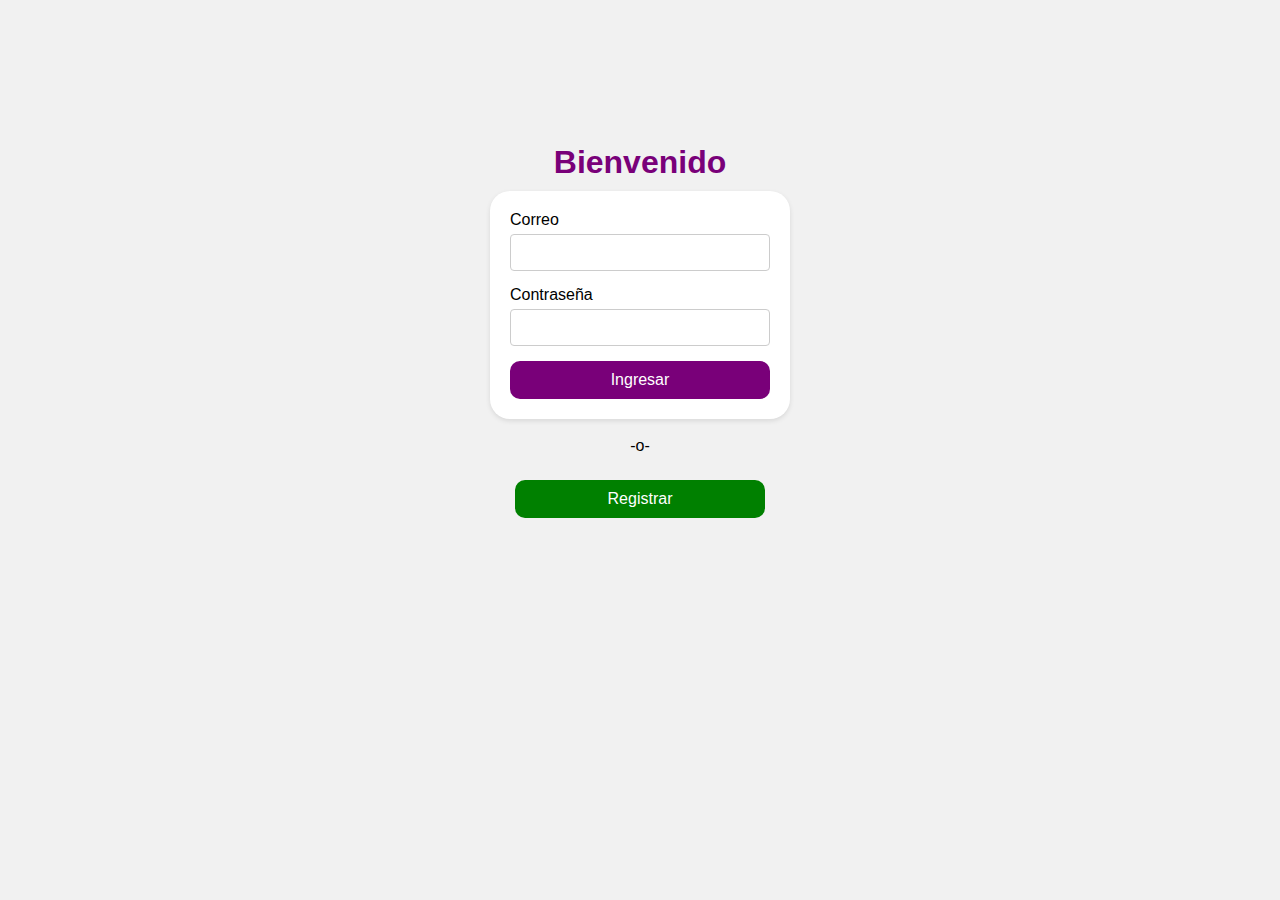
<file: index.html>
<!DOCTYPE html>
<html lang="en">
  <head>
    <meta charset="UTF-8">
    <meta name="viewport" content="width=device-width, initial-scale=1.0">
    <link rel="stylesheet" href="css/style.css">
    <title>Login</title>
  </head>
  <body id="body-login">
    <div id="login">
      <h1>Bienvenido</h1>
      <form id="form-login">
        <label for="email">Correo</label>
        <input type="email" name="email" id="email" required>
        <label for="pass">Contraseña</label>
        <input type="password" name="pass" id="pass" required>
        <input type="submit" value="Ingresar" id="boton-ingresar" class="submit">
      </form>
    </div>
    <br>
    <p>-o-</p>
    <button class="submit" id="boton-registrar">Registrar</button>

    <script type="module" src="js/app.js"></script>
  </body>
</html>
</file>
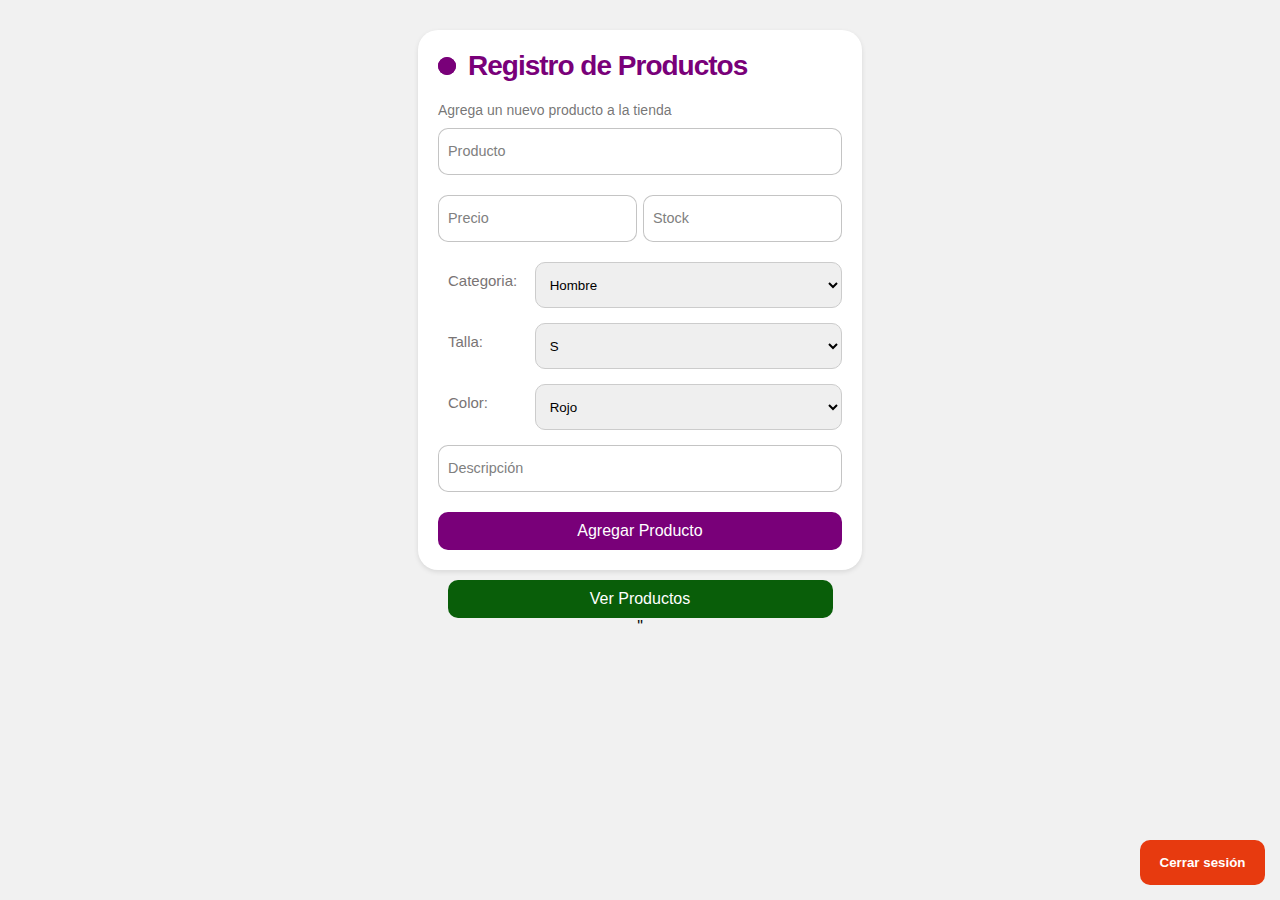
<file: home.html>
<!DOCTYPE html>
<html lang="en">
  <head>
    <meta charset="UTF-8">
    <meta name="viewport" content="width=device-width, initial-scale=1.0">
    <link rel="stylesheet" href="css/style.css">
    <title>Inicio</title>
  </head>
  <body>
    <div class="bienvenida-div">
      <h1 id="bienvenida"></h1>
    </div>

    <div class="alerta"></div>
    <form class="form" onsubmit="return CamposVacios()">
    <p class="title">Registro de Productos</p>
    <p class="message">Agrega un nuevo producto a la tienda</p>

        <label>
            <input required="" placeholder="" type="text" class="input" oninput="SoloLetras(this)" name="nombre" id="nombre" autocomplete="off">
            <span>Producto</span>
        </label> 

        <div class="flex">
            <label>
                <input required="" placeholder="" type="text" class="input" oninput="SoloDecimales(this)" name="precio" id="precio" autocomplete="off">
                <span>Precio</span>
            </label>
            
            <label>
                <input required="" placeholder="" type="text" class="input" oninput="SoloNumeros(this)" name="stock" id="stock" autocomplete="off">
                <span>Stock</span>
            </label>
        </div>

        <label>
        <div class="div-selector">
            <div class="label">
                <label for="categoria">Categoria:</label>
            </div>
            <select name="categoria" class="selector">
                <option value="hombre">Hombre</option>
                <option value="mujer">Mujer</option>
                <option value="niño">Niño</option>
                <option value="niña">Niña</option>
            </select>
        </div>
        </label>

        <label>
        <div class="div-selector">
            <div class="label">
                <label for="talla">Talla:</label>
            </div>
            <select name="talla" class="selector">
                <option value="s">S</option>
                <option value="m">M</option>
                <option value="l">L</option>
                <option value="xl">XL</option>
            </select>
        </div>
        </label>

        <label>
        <div class="div-selector">
            <div class="label">
                <label for="color">Color:</label>
            </div>
            <select name="color" class="selector">
                <option value="rojo">Rojo</option>
                <option value="azul">Azul</option>
                <option value="verde">Verde</option>
                <option value="amarillo">Amarillo</option>
            </select>
        </div>
        </label>

        <label>
            <input required="" placeholder="" type="text" class="input" oninput="SoloLetras(this)" name="descripcion" id="descripcion">
            <span>Descripción</span>
        </label>
        
        <button class="submit">Agregar Producto</button>
    </form>

    <div class="div-boton-productos">
      <button id="boton-productos" class="submit" onclick="window.location.href='productos.html'">Ver Productos</button>
    </div>
    <div class="div-boton-salir">
      <button id="boton-salir">Cerrar sesión</button>
    </div>

    <script type="module" src="js/home.js"></script>
    <script type="module" src="js/app.js"></script>
    <script src="js/validaciones.js"></script>"
  </body>
</html>
</file>
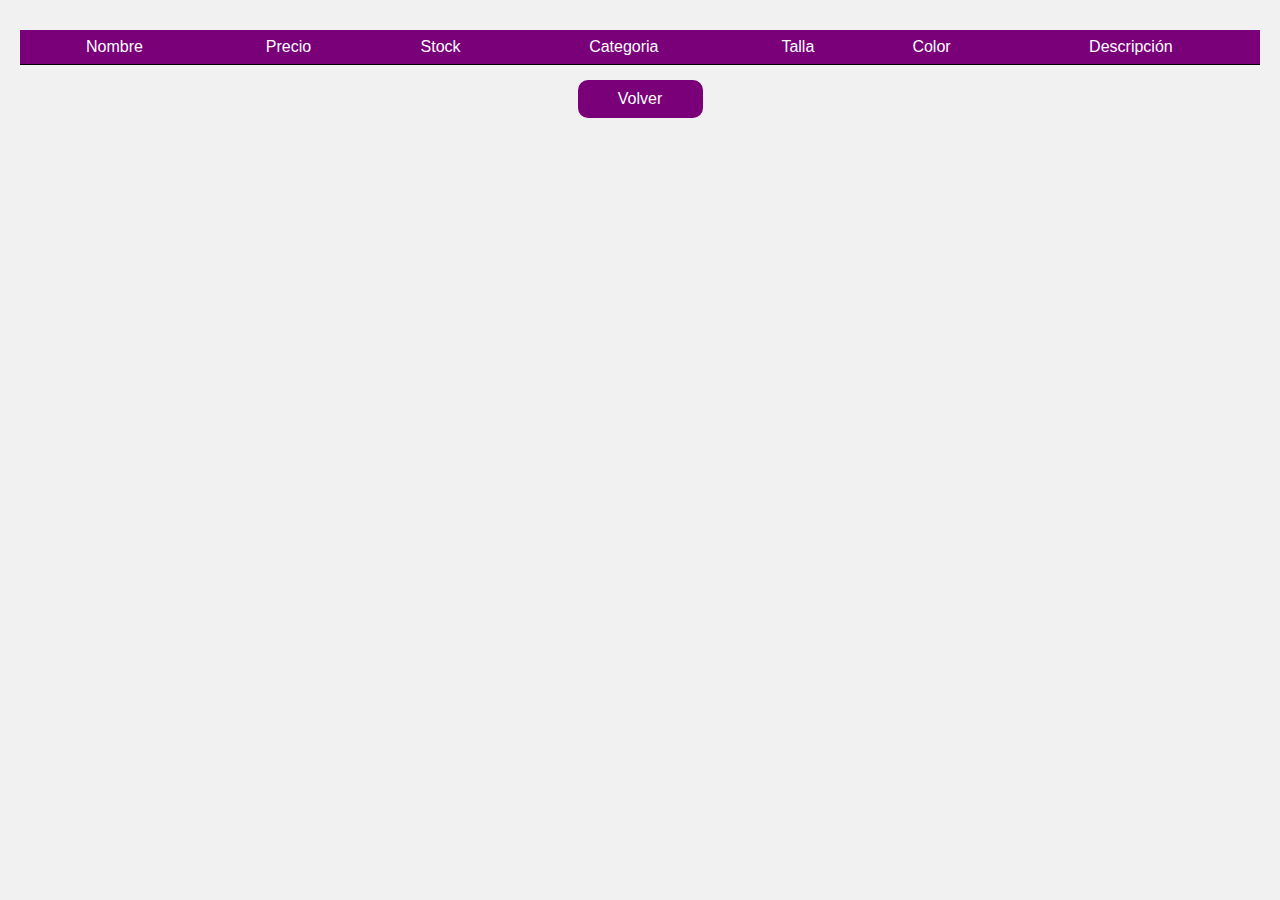
<file: productos.html>
<!DOCTYPE html>
<html lang="en">
<head>
    <meta charset="UTF-8">
    <meta name="viewport" content="width=device-width, initial-scale=1.0">
    <link rel="stylesheet" href="css/style.css">
    <title>Productos</title>
</head>
<body id="productos">
    <h1 id="bienvenida"></h1>
    <div id="alerta"></div>
    <table id="productos-table">
        <tr>
            <th id="esquina-superior-izquierda">Nombre</th>
            <th>Precio</th>
            <th>Stock</th>
            <th>Categoria</th>
            <th>Talla</th>
            <th>Color</th>
            <th id="esquina-superior-derecha">Descripción</th>
        </tr>
    </table>
    <button id="boton-volver" class="submit">Volver</button>

    <script type="module" src="js/productos.js"></script>
</body>
</html>
</file>
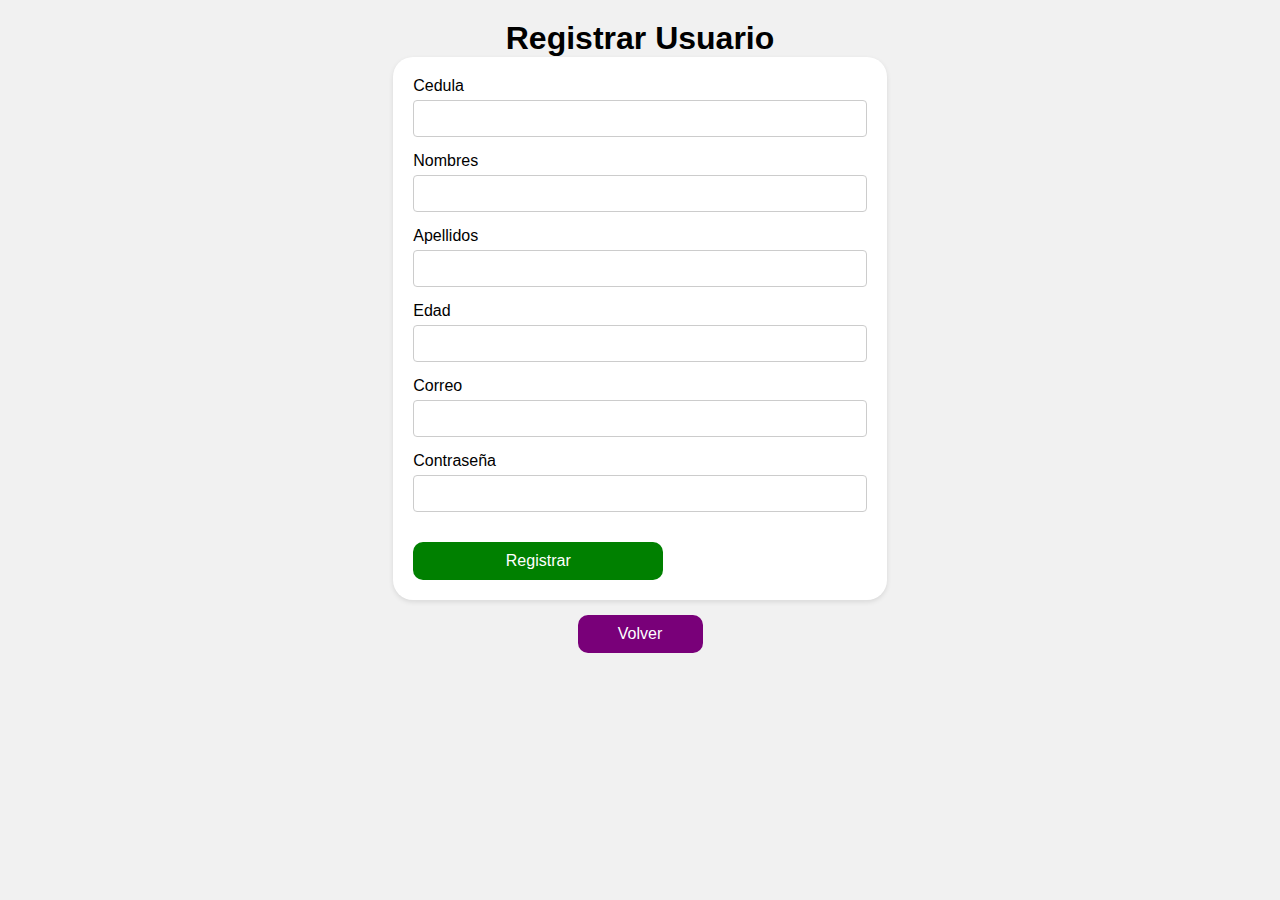
<file: registrar.html>
<!DOCTYPE html>
<html lang="en">
<head>
    <meta charset="UTF-8">
    <meta name="viewport" content="width=device-width, initial-scale=1.0">
    <link  type="text/css" rel="stylesheet" href="css/style.css">
    <title>Document</title>
</head>
<body>
    <h1>Registrar Usuario</h1>
    <form onsubmit="return CamposVacios()">
        <label for="cedula">Cedula</label>
        <input type="text" name="cedula" id="cedula" required>

        <label for="nombres">Nombres</label>
        <input type="text" name="nombres" id="nombres" required>

        <label for="apellidos">Apellidos</label>
        <input type="text" name="apellidos" id="apellidos" required>

        <label for="edad">Edad</label>
        <input type="text" name="edad" id="edad" required>

        <label for="correo">Correo</label>
        <input type="email" name="correo" id="correo" required>

        <label for="pass">Contraseña</label>
        <input type="password" name="pass" id="pass" required>

        <input type="submit" value="Registrar" id="boton-registrar" class="submit">
    </form>   
    <button class="submit" id="boton-volver">Volver</button> 

    <script type="module" src="js/registrar.js"></script>
    <script src="js/validaciones.js"></script>
</body>
</html>
</file>
<file: css/style.css>
*{
    margin: 0;
    padding: 0;
    box-sizing: border-box;
}
/* Estilos generales */
body {
    font-family: Arial, sans-serif;
    background-color: #f1f1f1;
    padding: 20px;
    text-align: center;
    display: flex;
    justify-content: center;
    align-items: center;
    flex-direction: column;
  }

  .bienvenida-div{
    color: rgb(121, 0, 121);
    font-weight: bolder;
    padding-bottom: 10px;
  }
  
  /* Estilos de formulario */
  form {
    flex-direction: column;
    gap: 10px;
    max-width: 800px;
    background-color: #fff;
    padding: 20px;
    border-radius: 20px;
    text-align: left;
    box-shadow: 0 2px 5px rgba(0, 0, 0, 0.1);
  }
  
  .flex {
    display: flex;
    width: 100%;
    gap: 6px;
  }
  
  .title {
    font-size: 28px;
    color: rgb(121, 0, 121);
    font-weight: 600;
    letter-spacing: -1px;
    position: relative;
    display: flex;
    align-items: center;
    padding-left: 30px;
    padding-bottom: 10px;
  }
  
  .title::before, .title::after {
    position: absolute;
    content: "";
    height: 16px;
    width: 16px;
    border-radius: 50%;
    left: 0px;
    background-color: rgb(121, 0, 121);
  }
  
  .title::before {
    width: 18px;
    height: 18px;
    background-color: rgb(121, 0, 121);
  }
  
  .title::after {
    width: 18px;
    height: 18px;
    animation: pulse 1s linear infinite;
  }
  
  .message, .signin {
    color: rgba(88, 87, 87, 0.822);
    font-size: 14px;
  }
  
  .form label {
    position: relative;
  }
  
  .form label .input {
    width: 100%;
    padding: 10px 10px 20px 10px;
    outline: 0;
    border: 1px solid rgba(105, 105, 105, 0.397);
    border-radius: 10px;
  }
  
  .form label .input + span {
    position: absolute;
    left: 10px;
    top: 15px;
    color: grey;
    font-size: 0.9em;
    cursor: text;
    transition: 0.3s ease;
  }
  
  .form label .input:placeholder-shown + span {
    top: 15px;
    font-size: 0.9em;
  }
  
  .form label .input:focus + span,
  .form label .input:valid + span {
    top: 30px;
    font-size: 0.7em;
    font-weight: 600;
  }
  
  .form label .input:valid + span {
    color: green;
  }
  
  .div-selector{
    display: flex;
    flex-direction: row;
  }
  
  .div-selector .label{
    width: 25%;
    padding: 10px;
    border-radius: 10px;
    box-sizing: border-box;
    margin-bottom: 14px;
    font-size: 15px;
    color: #797474;
  }
  
  .div-selector .selector{
    width: 80%;
    padding: 10px;
    border: 1px solid #ccc;
    border-radius: 10px;
    box-sizing: border-box;
    margin-bottom: 10px;
  }
  
  h2 {
    color: #333;
  }
  
  label {
    display: block;
    margin-bottom: 5px;
  }
  
  input[type="text"],
  input[type="number"],
  input[type="email"],
  input[type="password"] {
    width: 100%;
    padding: 10px;
    border: 1px solid #ccc;
    border-radius: 4px;
    box-sizing: border-box;
    margin-bottom: 15px;
  }
  
  .submit {
    border: none;
    outline: none;
    background-color: rgb(121, 0, 121);
    padding: 10px;
    border-radius: 10px;
    color: #fff;
    font-size: 16px;
    transform: .3s ease;
    margin: 0 auto ;
    width: 100%;
    cursor: pointer;
  }
  
  .submit:hover {
    background-color: rgb(83, 5, 83);
  }
  
  .activa{
    display: block;
    background: red;
    color: white;
    padding: 10px;
    margin-bottom: 10px;
    text-align: center;
    border-radius: 5px;
    border: 1px solid red;
    width: 41%;
    margin: 0 auto;
    margin-bottom: 15px;
  }
  
  p {
    margin-bottom: 10px;
  }
  
  @keyframes pulse {
    from {
      transform: scale(0.9);
      opacity: 1;
    }
    to {
      transform: scale(1.8);
      opacity: 0;
    }
  }
  
  /* Estilos específicos para procesar.php */
  
  .title2 {
    font-size: 28px;
    color: rgb(121, 0, 121);
    font-weight: 600;
    letter-spacing: -1px;
    position: relative;
    display: flex;
    align-items: center;
    padding-bottom: 10px;
  }
  
  .container {
    background-color: #fff;
    padding: 20px;
    border-radius: 20px;
    box-shadow: 0 2px 5px rgba(0, 0, 0, 0.1);
    text-align: center; 
    max-width: 500px; 
    margin: 0 auto; 
  }
  
  .container h2 {
    color: #333;
    width: auto;
    padding: 10px;
    border-radius: 20px;
    box-sizing: border-box;
    margin-bottom: 10px;
    font-size: 15px;
    color: #797474;
    background-color: #f1f1f1;
  }
  .container p {
    font-weight: bold;
  }

.div-boton-productos{
  margin-top: 10px;
  width: 385px;
}
.div-boton-productos button{
  background: rgb(9, 94, 9);
  cursor: pointer;
}
.div-boton-productos button:hover{
  background: rgb(5, 48, 5);
}
.div-boton-salir button{
  position: fixed;
  right: 0;
  bottom: 0;
  z-index: 9999;
  margin-left: 10px;
  background-color: #e73a0f;
  font-weight: bolder;
  color: white;
  border-style: none;
  border-radius: 10px;
  width: 125px;
  padding: 15px;
  margin: 15px;
  cursor: pointer;
}
.div-boton-salir button:hover{
  background: rgb(184, 47, 13);
}

#boton-volver{
  width: 125px;
  margin-top: 15px;
}
#productos #bienvenida{
  display: flex;
  flex-direction: row;
  padding-bottom: 10px;
  color: rgb(121, 0, 121);
}

table {
  border-collapse: collapse;
  width: 100%;
}

th, td {
  border-bottom: 1px solid black;
  padding: 8px;
  color: black;
  font-weight: 400;
}

th {
  background: rgb(121, 0, 121);
  color: #fff;
}

tr {
  background-color: #f1f1f1;
  border-radius: 15px;
}

#body-login{
  display: flex;
  flex-direction: column;
  align-items: center;
  justify-content: center;
  width: 100%;
}
#body-login #login{
  width: 100%;
  max-width: 300px;
  align-items: center;
  justify-content: center;
  display: flex;
  flex-direction: column;
  padding-top: 10%;
}
#login h1{
  color: rgb(121, 0, 121);
  font-weight: bolder;
  padding-bottom: 10px;
}
#boton-registrar{
  width: 250px;
  margin-top: 15px;
  background-color: green;
}
</file>
